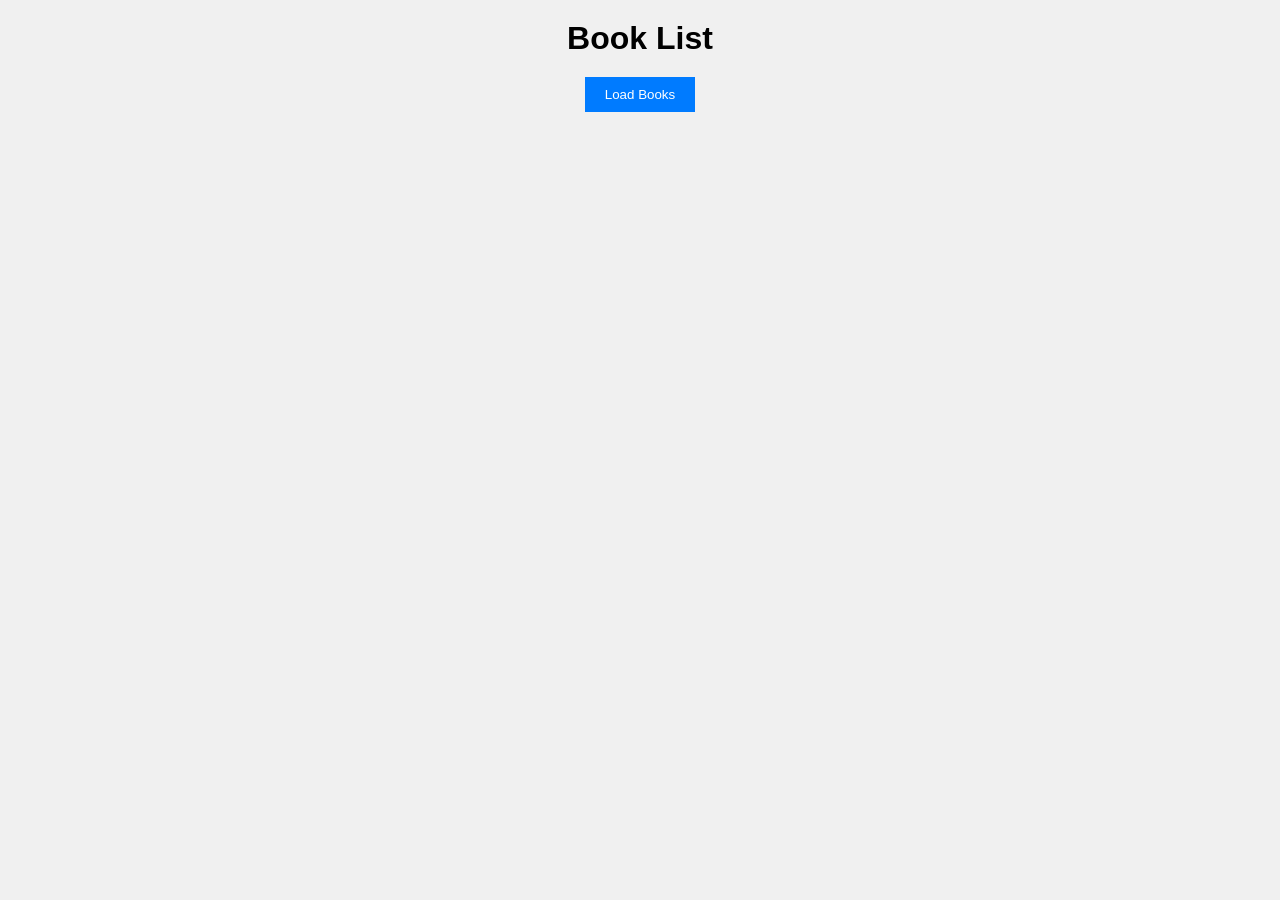
<file: Ex10/index.html>
<!DOCTYPE html>
<html>
  <head>
    <title>Book List</title>
    <style>
      body {
        font-family: Arial, sans-serif;
        background-color: #f0f0f0;
        margin: 0;
        padding: 0;
      }

      h1 {
        text-align: center;
        margin: 20px 0;
      }

      #loadBooks {
        display: block;
        margin: 20px auto;
        padding: 10px 20px;
        background-color: #007bff;
        color: #fff;
        border: none;
        cursor: pointer;
      }

      #loadBooks:hover {
        background-color: #0056b3;
      }

      ul {
        list-style: none;
        padding: 0;
        margin: 0;
        text-align: center;
      }

      li {
        background-color: #fff;
        margin: 10px;
        padding: 10px;
        border-radius: 5px;
        box-shadow: 0 2px 4px rgba(0, 0, 0, 0.1);
      }
    </style>
  </head>
  <body>
    <h1>Book List</h1>
    <button id="loadBooks">Load Books</button>
    <ul id="bookList"></ul>

    <script>
      document
        .getElementById("loadBooks")
        .addEventListener("click", function () {
          fetch("api.php")
            .then((response) => response.json())
            .then((data) => {
              const bookList = document.getElementById("bookList");
              bookList.innerHTML = ""; // Clear any existing book list

              data.forEach((book) => {
                const listItem = document.createElement("li");
                listItem.textContent = `Title: ${book.title}, Author: ${book.author}, Genre: ${book.genre}, Year: ${book.year}`;
                bookList.appendChild(listItem);
              });
            })
            .catch((error) => {
              console.error("Error loading books: " + error);
            });
        });
    </script>
  </body>
</html>
</file>
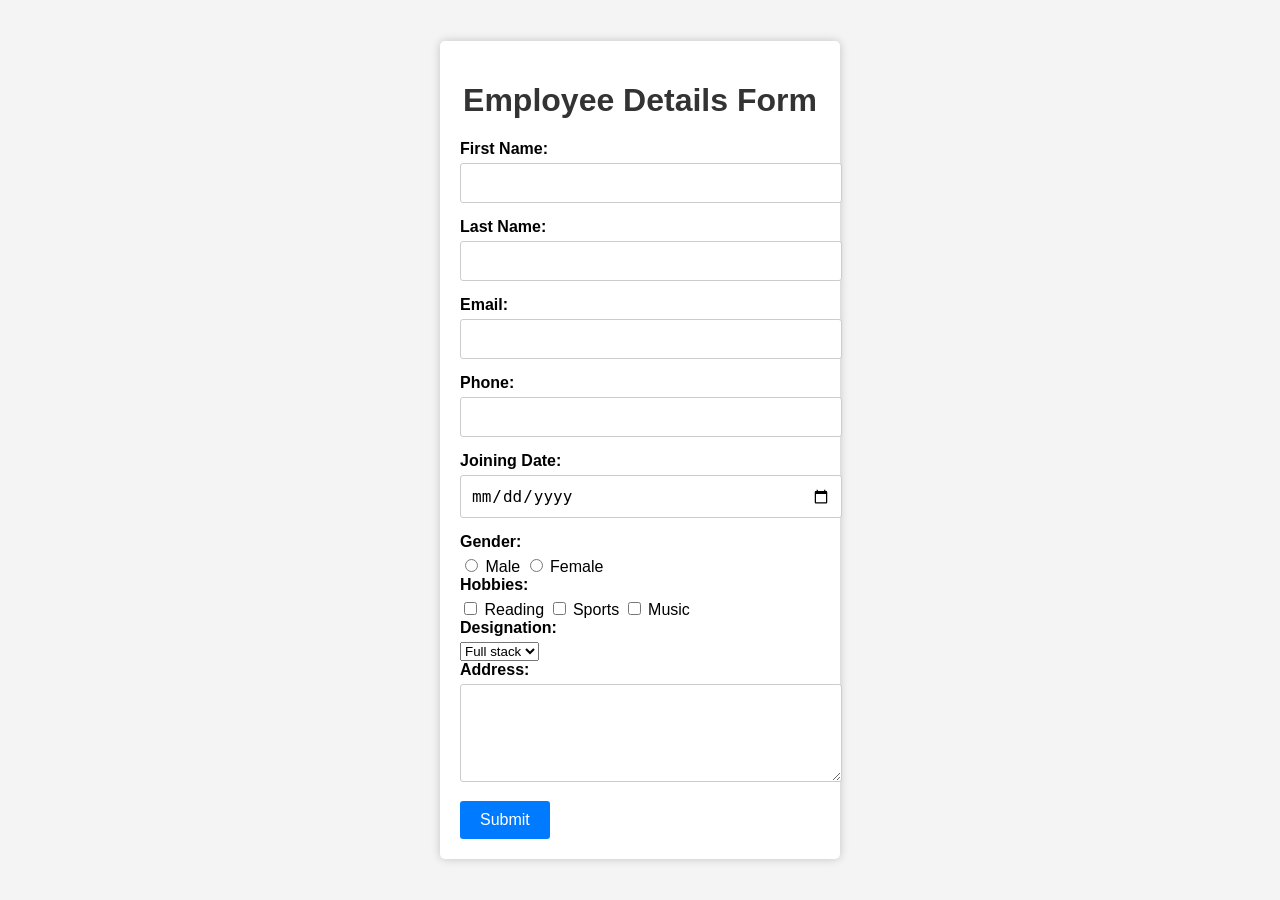
<file: Ex5/index.html>
<!DOCTYPE html>
<html lang="en">
<head>
    <meta charset="UTF-8">
    <meta name="viewport" content="width=device-width, initial-scale=1.0">
    <title>Employee Details Form</title>
    <style>
        body {
            font-family: Arial, sans-serif;
            background-color: #f4f4f4;
            margin: 0;
            padding: 0;
            display: flex;
            justify-content: center;
            align-items: center;
            min-height: 100vh;
        }

        .container {
            background-color: #fff;
            border-radius: 5px;
            box-shadow: 0px 0px 10px rgba(0, 0, 0, 0.2);
            padding: 20px;
            width: 100%;
            max-width: 400px;
            box-sizing: border-box;
        }

        h1 {
            text-align: center;
            color: #333;
        }

        form {
            margin-top: 20px;
        }

        label {
            display: block;
            font-weight: bold;
            margin-bottom: 5px;
        }

        input[type="text"],
        input[type="email"],
        input[type="date"],
        textarea {
            width: 100%;
            padding: 10px;
            margin-bottom: 15px;
            border: 1px solid #ccc;
            border-radius: 3px;
            font-size: 16px;
        }

        input[type="submit"] {
            background-color: #007BFF;
            color: #fff;
            padding: 10px 20px;
            border: none;
            border-radius: 3px;
            cursor: pointer;
            font-size: 16px;
        }

        input[type="submit"]:hover {
            background-color: #0056b3;
        }
    </style>
</head>
<body>
    <div class="container">
        <h1>Employee Details Form</h1>
        <form method="POST" action="process.php">
            <label for="first_name">First Name:</label>
            <input type="text" name="first_name" required>
            
            <label for="last_name">Last Name:</label>
            <input type="text" name="last_name" required>
            
            <label for="email">Email:</label>
            <input type="email" name="email" required>

            <label for="phone">Phone:</label>
            <input type="text" name="phone">

            <label for="joining_date">Joining Date:</label>
            <input type="date" name="joining_date" required>
            <label for="gender">Gender:</label>
            <input type="radio" name="gender" value="male" required> Male
            <input type="radio" name="gender" value="female" required> Female

            <label for="hobbies">Hobbies:</label>
            <input type="checkbox" name="hobbies[]" value="reading"> Reading
            <input type="checkbox" name="hobbies[]" value="sports"> Sports
            <input type="checkbox" name="hobbies[]" value="music"> Music
            

            <label for="designation">Designation:</label>
            <select name="designation" required>
                <option value="fullstack">Full stack</option>
                <option value="webdev">Web dev</option>
                <option value="devops">DevOps</option>
            </select>
            <label for="address">Address:</label>
            <textarea name="address" rows="4" cols="50"></textarea>

            <input type="submit" value="Submit">
        </form>
    </div>
</body>
</html>
</file>
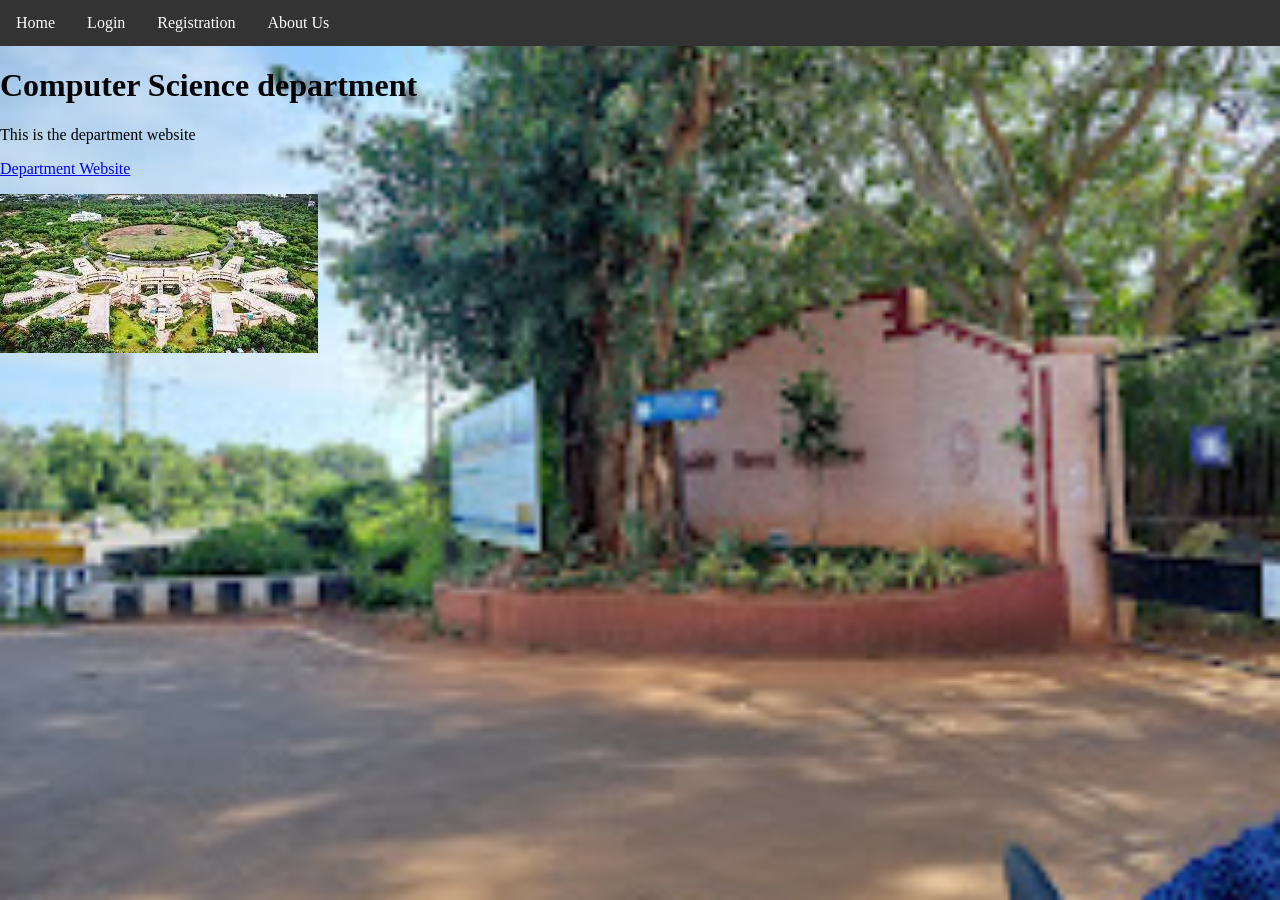
<file: Ex6/index.html>
<!DOCTYPE html>
<html>
  <head>
    <title>Computer Science department</title>
    <style>
      /* Basic styling for the navigation bar */
      body {
        background-image: url("[data-uri]");
        background-size: cover;
        background-attachment: fixed;
        background-repeat: no-repeat;
        background-position: center;
        margin: 0;
        padding: 0;
      }

      ul.navbar {
        list-style-type: none;
        margin: 0;
        padding: 0;
        background-color: #333;
        overflow: hidden;
      }

      li.nav-item {
        float: left;
      }

      li.nav-item a {
        display: block;
        color: white;
        text-align: center;
        padding: 14px 16px;
        text-decoration: none;
      }

      li.nav-item a:hover {
        background-color: #ddd;
        color: black;
      }
    </style>
  </head>
  <body>
    <!-- Navigation Bar -->
    <ul class="navbar">
      <li class="nav-item"><a href="index.html">Home</a></li>
      <li class="nav-item"><a href="login.html">Login</a></li>
      <li class="nav-item"><a href="registration.html">Registration</a></li>
      <li class="nav-item"><a href="about.html">About Us</a></li>
    </ul>

    <!-- Content for the Home Page -->
    <h1>Computer Science department</h1>
    <p>This is the department website</p>
    <p>
      <a
        href="https://www.pondiuni.edu.in/department/department-of-computer-science/"
        >Department Website</a
      >
    </p>
    <img
      src="[data-uri]"
      alt=""
      srcset=""
    />
  </body>
</html>
</file>
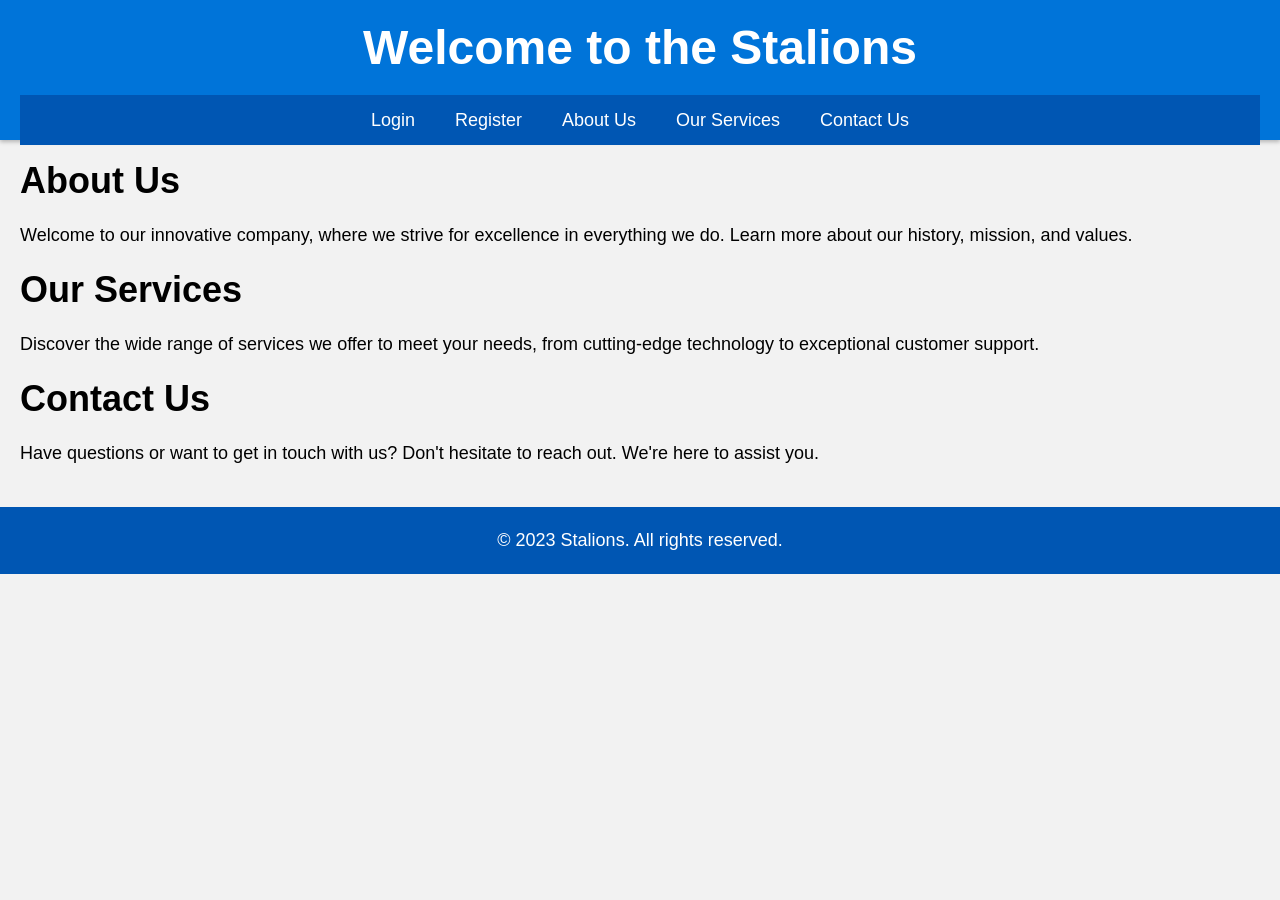
<file: Ex7/index.html>
<!DOCTYPE html>
<html>
  <head>
    <title>Company Page</title>
    <style>
      * {
        font-family: Roboto, sans-serif;
        margin: 0;
        padding: 0;
      }

      body {
        background-color: #f2f2f2;
      }

      header {
        height: 100px;
        background-color: #0074d9;
        color: #fff;
        text-align: center;
        padding: 20px;
        box-shadow: 0px 2px 4px rgba(0, 0, 0, 0.25);
      }

      h1 {
        font-size: 48px;
        margin-bottom: 20px;
      }

      nav {
        display: flex;
        justify-content: center;
        align-items: center;
        height: 50px;
        background-color: #0056b3;
        color: #fff;
      }

      nav a {
        text-decoration: none;
        font-size: 18px;
        padding: 10px 20px;
        color: #fff;
        border-radius: 5px;
        transition: background-color 0.3s;
      }

      nav a:hover {
        background-color: #0074d9;
      }

      main {
        padding: 20px;
      }

      section {
        margin-bottom: 20px;
      }

      h2 {
        font-size: 36px;
        margin-bottom: 20px;
      }

      p {
        font-size: 18px;
        line-height: 1.5;
      }

      footer {
        background-color: #0056b3;
        color: #fff;
        text-align: center;
        padding: 20px;
      }
    </style>
  </head>
  <body>
    <header>
      <h1>Welcome to the Stalions</h1>
      <nav>
        <a href="login.html">Login</a>
        <a href="register.html">Register</a>
        <a href="">About Us</a>
        <a href="">Our Services</a>
        <a href="">Contact Us</a>
      </nav>
    </header>
    <main>
      <section>
        <h2>About Us</h2>
        <p>
          Welcome to our innovative company, where we strive for excellence in
          everything we do. Learn more about our history, mission, and values.
        </p>
      </section>
      <section>
        <h2>Our Services</h2>
        <p>
          Discover the wide range of services we offer to meet your needs, from
          cutting-edge technology to exceptional customer support.
        </p>
      </section>
      <section>
        <h2>Contact Us</h2>
        <p>
          Have questions or want to get in touch with us? Don't hesitate to
          reach out. We're here to assist you.
        </p>
      </section>
    </main>
    <footer>
      <p>&copy; 2023 Stalions. All rights reserved.</p>
    </footer>
  </body>
</html>
</file>
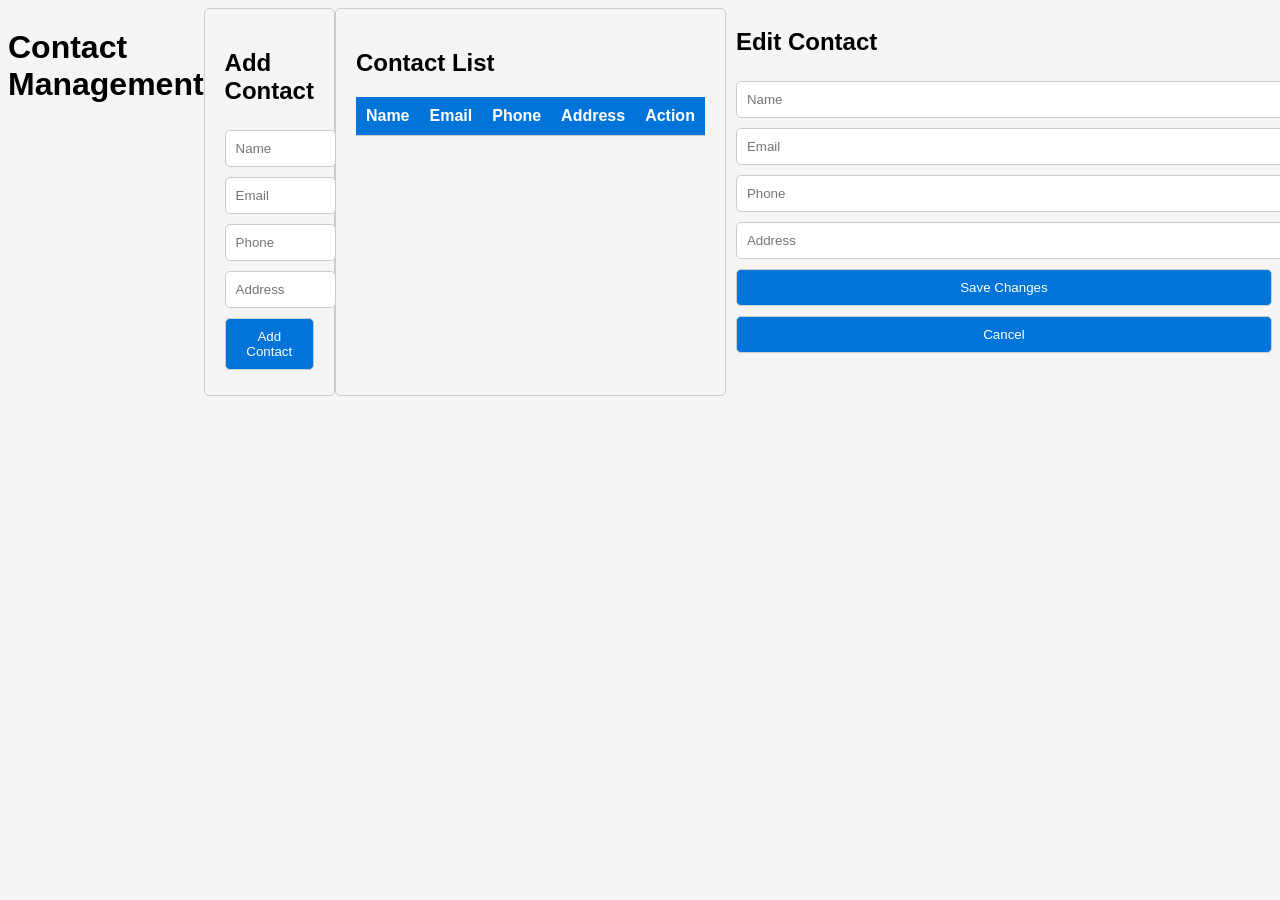
<file: Ex8/index.html>
<!DOCTYPE html>
<html>
  <head>
    <title>Contact Management</title>
    <link rel="stylesheet" type="text/css" href="style.css" />
  </head>
  <body>
    <div class="container">
      <h1>Contact Management</h1>

      <div class="contact-form">
        <h2>Add Contact</h2>
        <form id="add-contact-form">
          <input type="text" id="name" placeholder="Name" required />
          <input type="email" id="email" placeholder="Email" required />
          <input type="tel" id="phone" placeholder="Phone" />
          <input type="text" id="address" placeholder="Address" />
          <button type="submit">Add Contact</button>
        </form>
      </div>

      <div class="contact-list">
        <h2>Contact List</h2>
        <table id="contact-table">
          <thead>
            <tr>
              <th>Name</th>
              <th>Email</th>
              <th>Phone</th>
              <th>Address</th>
              <th>Action</th>
            </tr>
          </thead>
          <tbody></tbody>
        </table>
      </div>

      <div class="edit-contact-form" id="edit-contact-form">
        <h2>Edit Contact</h2>
        <form id="edit-form">
          <input type="hidden" id="edit-contact-id" />
          <input type="text" id="edit-name" placeholder="Name" required />
          <input type="email" id="edit-email" placeholder="Email" required />
          <input type="tel" id="edit-phone" placeholder="Phone" />
          <input type="text" id="edit-address" placeholder="Address" />
          <button type="submit" id="save-edit">Save Changes</button>
          <button id="cancel-edit">Cancel</button>
        </form>
      </div>

      <script src="script.js"></script>
    </div>
  </body>
</html>
</file>
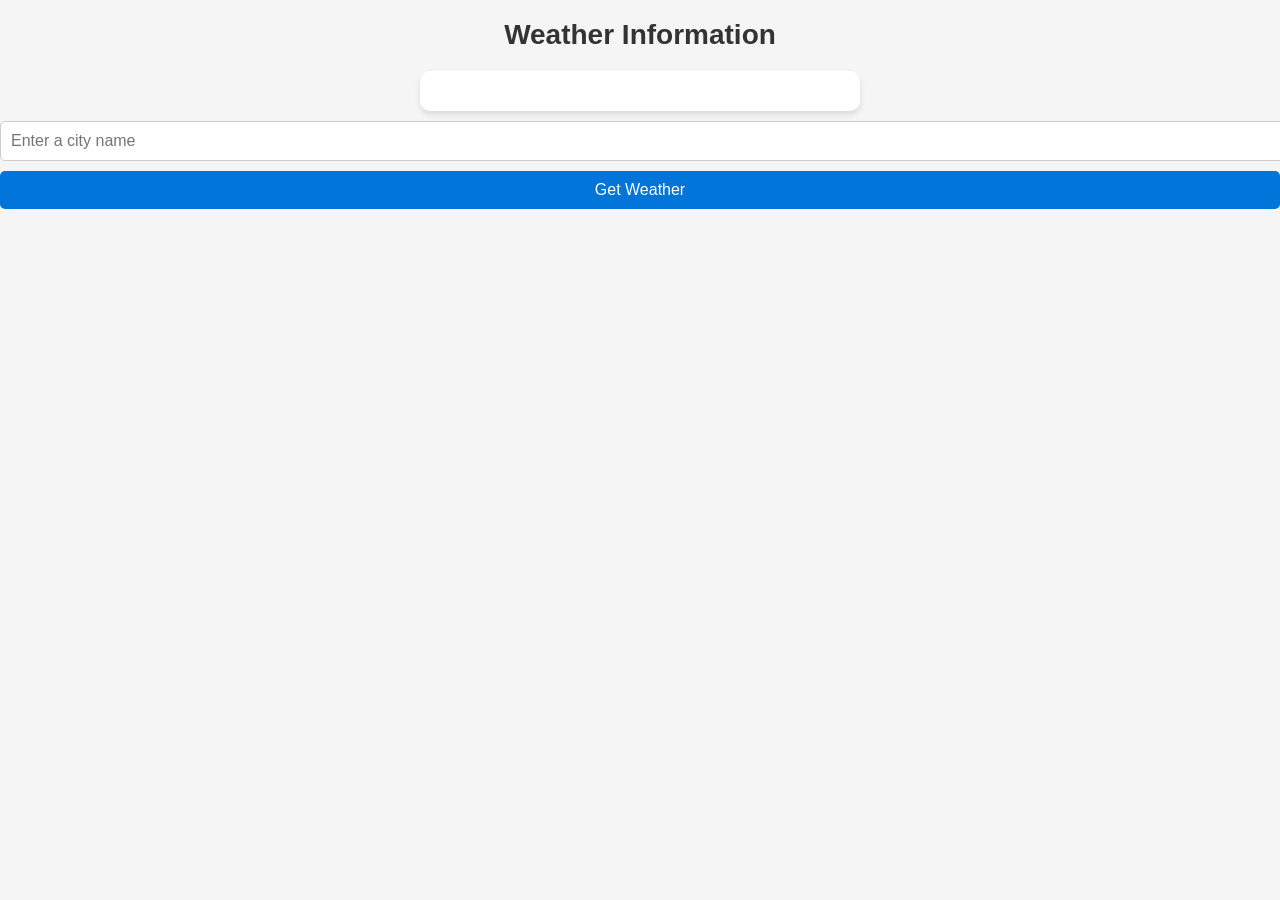
<file: Ex9/index.html>
<!DOCTYPE html>
<html>
  <head>
    <title>Weather App</title>
    <style>
      body {
        font-family: sans-serif;
        background-color: #f5f5f5;
        margin: 0;
        padding: 0;
      }

      h1 {
        text-align: center;
        color: #333;
        font-size: 28px;
        margin-bottom: 20px;
      }

      #weather-info {
        background-color: #fff;
        border-radius: 10px;
        padding: 20px;
        box-shadow: 0 4px 6px rgba(0, 0, 0, 0.1);
        max-width: 400px;
        margin: 0 auto;
        text-align: center;
      }

      input[type="text"] {
        width: 100%;
        padding: 10px;
        margin: 10px 0;
        border: 1px solid #ccc;
        border-radius: 5px;
        font-size: 16px;
        outline: none;
      }

      button#get-weather-button {
        background-color: #0074d9;
        color: white;
        border: none;
        border-radius: 5px;
        padding: 10px 20px;
        cursor: pointer;
        font-size: 16px;
        width: 100%;
        transition: background-color 0.3s ease-in-out;
      }

      button#get-weather-button:hover {
        background-color: #0056b3;
      }
    </style>
  </head>
  <body>
    <h1>Weather Information</h1>
    <div id="weather-info"></div>
    <input type="text" id="city-input" placeholder="Enter a city name" />
    <button id="get-weather-button">Get Weather</button>

    <script src="script.js"></script>
  </body>
</html>
</file>
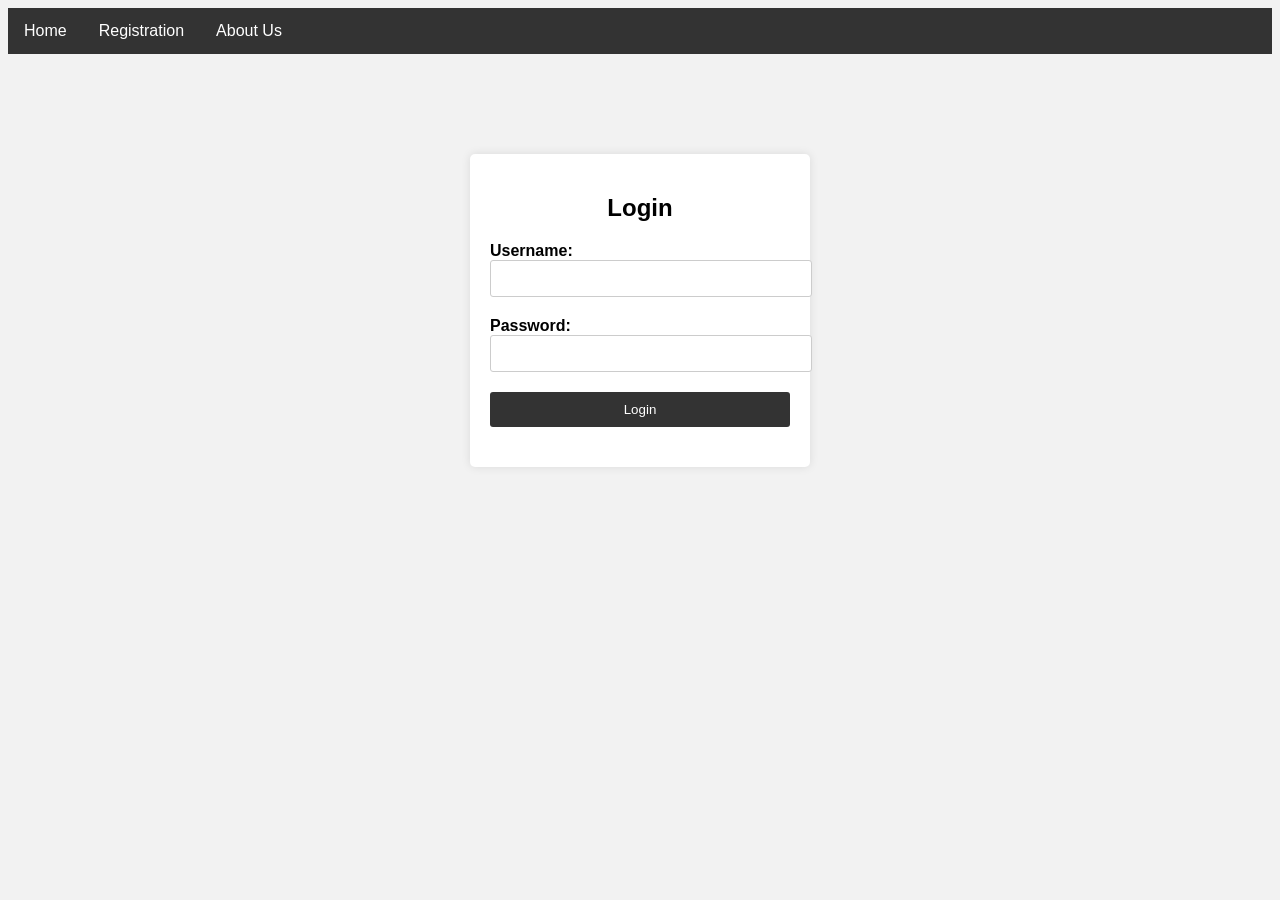
<file: Ex6/login.html>
<!DOCTYPE html>
<html>
  <head>
    <title>Login Page</title>
    <style>
      /* Basic styling for the login form */
      body {
        font-family: Arial, sans-serif;
        background-color: #f2f2f2;
      }

      .login-container {
        width: 300px;
        margin: 0 auto;
        margin-top: 100px;
        background-color: #fff;
        padding: 20px;
        border-radius: 5px;
        box-shadow: 0 0 10px rgba(0, 0, 0, 0.1);
      }

      .login-container h2 {
        text-align: center;
      }

      .form-group {
        margin-bottom: 20px;
      }

      .form-group label {
        font-weight: bold;
      }

      .form-group input {
        width: 100%;
        padding: 10px;
        border: 1px solid #ccc;
        border-radius: 3px;
      }

      .form-group button {
        width: 100%;
        padding: 10px;
        background-color: #333;
        color: #fff;
        border: none;
        border-radius: 3px;
        cursor: pointer;
      }

      .form-group button:hover {
        background-color: #555;
      }
      ul.navbar {
        list-style-type: none;
        margin: 0;
        padding: 0;
        background-color: #333;
        overflow: hidden;
      }

      li.nav-item {
        float: left;
      }

      li.nav-item a {
        display: block;
        color: white;
        text-align: center;
        padding: 14px 16px;
        text-decoration: none;
      }

      li.nav-item a:hover {
        background-color: #ddd;
        color: black;
      }
    </style>
  </head>
  <body>
    <ul class="navbar">
      <li class="nav-item"><a href="index.html">Home</a></li>
      <li class="nav-item"><a href="registration.html">Registration</a></li>
      <li class="nav-item"><a href="about.html">About Us</a></li>
    </ul>

    <div class="login-container">
      <h2>Login</h2>
      <form action="login_process.php" method="POST">
        <div class="form-group">
          <label for="username">Username:</label>
          <input type="text" id="username" name="username" required />
        </div>
        <div class="form-group">
          <label for="password">Password:</label>
          <input type="password" id="password" name="password" required />
        </div>
        <div class="form-group">
          <button type="submit">Login</button>
        </div>
      </form>
    </div>
  </body>
</html>
</file>
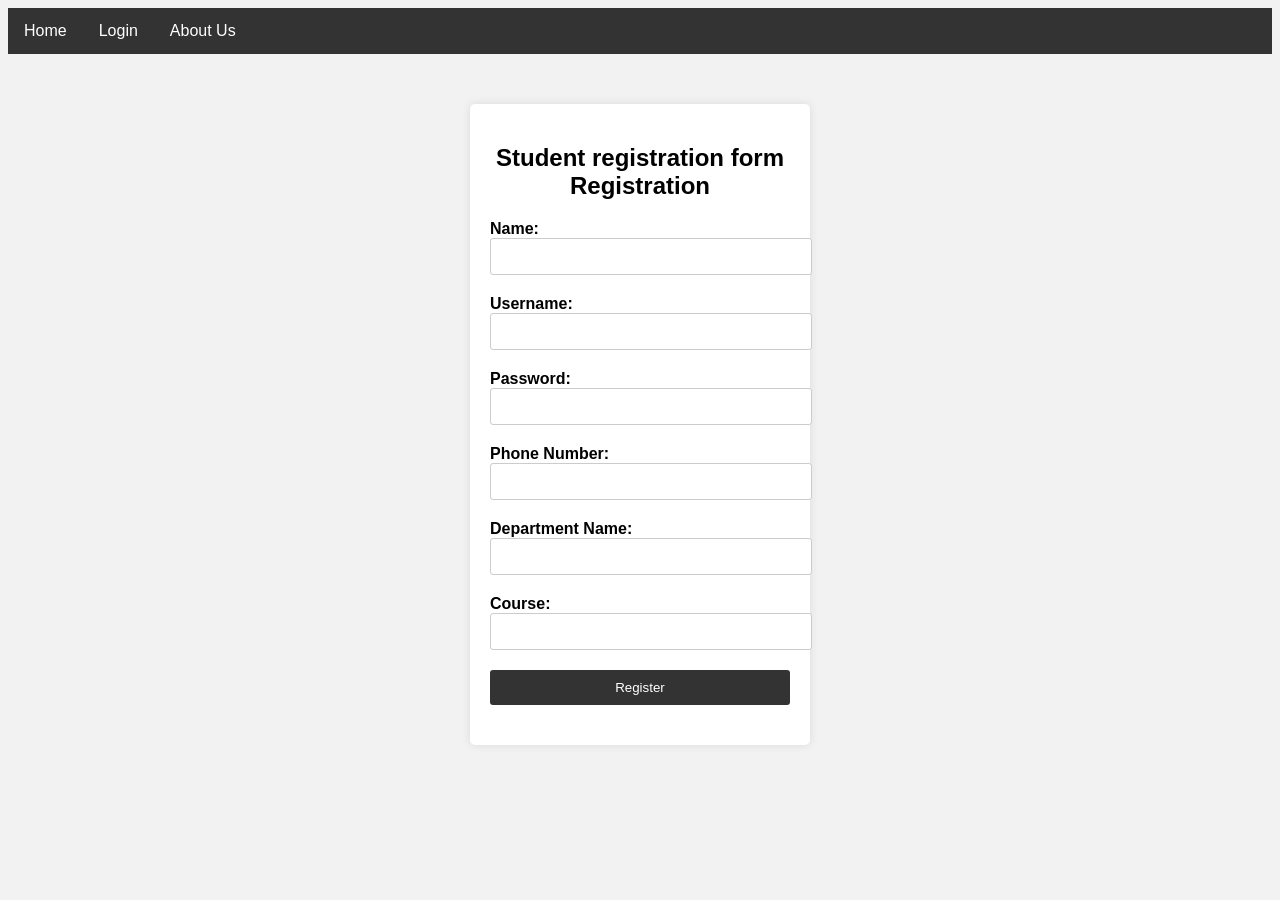
<file: Ex6/registration.html>
<!DOCTYPE html>
<html>
  <head>
    <title>Registration Page</title>
    <style>
      /* Basic styling for the registration form */
      body {
        font-family: Arial, sans-serif;
        background-color: #f2f2f2;
      }

      .registration-container {
        width: 300px;
        margin: 0 auto;
        margin-top: 50px;
        background-color: #fff;
        padding: 20px;
        border-radius: 5px;
        box-shadow: 0 0 10px rgba(0, 0, 0, 0.1);
      }

      .registration-container h2 {
        text-align: center;
      }

      .form-group {
        margin-bottom: 20px;
      }

      .form-group label {
        font-weight: bold;
      }

      .form-group input {
        width: 100%;
        padding: 10px;
        border: 1px solid #ccc;
        border-radius: 3px;
      }

      .form-group button {
        width: 100%;
        padding: 10px;
        background-color: #333;
        color: #fff;
        border: none;
        border-radius: 3px;
        cursor: pointer;
      }

      .form-group button:hover {
        background-color: #555;
      }
      ul.navbar {
        list-style-type: none;
        margin: 0;
        padding: 0;
        background-color: #333;
        overflow: hidden;
      }

      li.nav-item {
        float: left;
      }

      li.nav-item a {
        display: block;
        color: white;
        text-align: center;
        padding: 14px 16px;
        text-decoration: none;
      }

      li.nav-item a:hover {
        background-color: #ddd;
        color: black;
      }
    </style>
  </head>
  <body>
    <ul class="navbar">
      <li class="nav-item"><a href="index.html">Home</a></li>
      <li class="nav-item"><a href="login.html">Login</a></li>
      <li class="nav-item"><a href="about.html">About Us</a></li>
    </ul>
    <div class="registration-container">
      <h2>Student registration form Registration</h2>
      <form action="registration_process.php" method="POST">
        <div class="form-group">
          <label for="name">Name:</label>
          <input type="text" id="name" name="name" required />
        </div>
        <div class="form-group">
          <label for="username">Username:</label>
          <input type="text" id="username" name="username" required />
        </div>
        <div class="form-group">
          <label for="password">Password:</label>
          <input type="password" id="password" name="password" required />
        </div>
        <div class="form-group">
          <label for="phone">Phone Number:</label>
          <input type="text" id="phone" name="phone" required />
        </div>
        <div class="form-group">
          <label for="department">Department Name:</label>
          <input type="text" id="department" name="department" required />
        </div>
        <div class="form-group">
          <label for="course">Course:</label>
          <input type="text" id="course" name="course" required />
        </div>
        <div class="form-group">
          <button type="submit">Register</button>
        </div>
      </form>
    </div>
  </body>
</html>
</file>
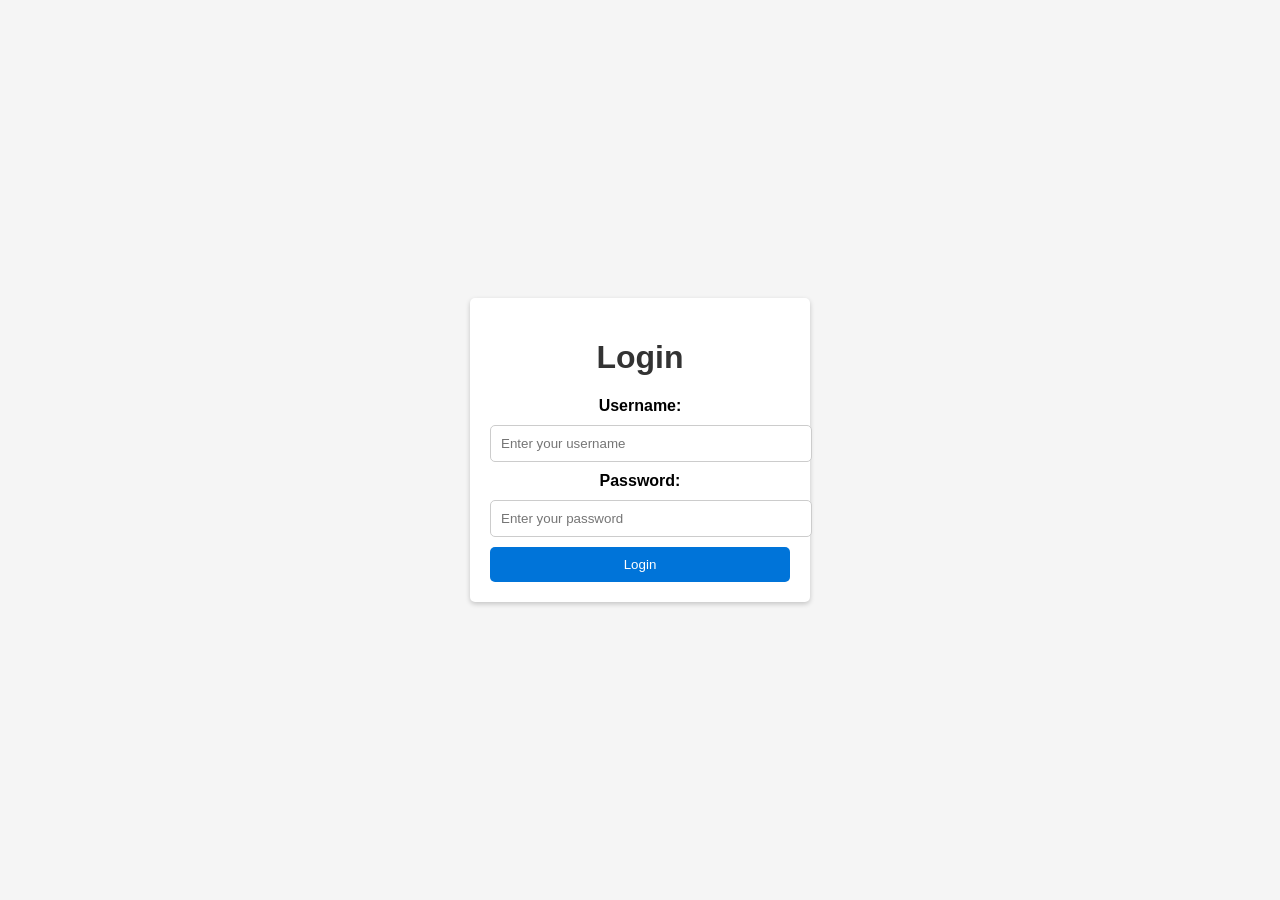
<file: Ex7/login.html>
<!DOCTYPE html>
<html>
  <head>
    <title>Login</title>
    <style>
      body {
        font-family: sans-serif;
        background-color: #f5f5f5;
        margin: 0;
        padding: 0;
        display: flex;
        justify-content: center;
        align-items: center;
        height: 100vh;
      }

      .login-container {
        background-color: #fff;
        border-radius: 5px;
        box-shadow: 0 2px 5px rgba(0, 0, 0, 0.2);
        padding: 20px;
        max-width: 300px;
        width: 100%;
        text-align: center;
      }

      h1 {
        color: #333;
      }

      form {
        display: flex;
        flex-direction: column;
        gap: 10px;
      }

      label {
        font-weight: bold;
      }

      input[type="text"],
      input[type="password"] {
        width: 100%;
        padding: 10px;
        border: 1px solid #ccc;
        border-radius: 5px;
        outline: none;
      }

      input[type="submit"] {
        background-color: #0074d9;
        color: #fff;
        border: none;
        border-radius: 5px;
        padding: 10px;
        cursor: pointer;
        transition: background-color 0.3s;
      }

      input[type="submit"]:hover {
        background-color: #0056b3;
      }
    </style>
  </head>
  <body>
    <div class="login-container">
      <h1>Login</h1>
      <form action="login.php" method="POST">
        <label for="username">Username:</label>
        <input
          type="text"
          id="username"
          name="username"
          required
          placeholder="Enter your username"
        />
        <label for="password">Password:</label>
        <input
          type="password"
          id="password"
          name="password"
          required
          placeholder="Enter your password"
        />
        <input type="submit" value="Login" />
      </form>
    </div>
  </body>
</html>
</file>
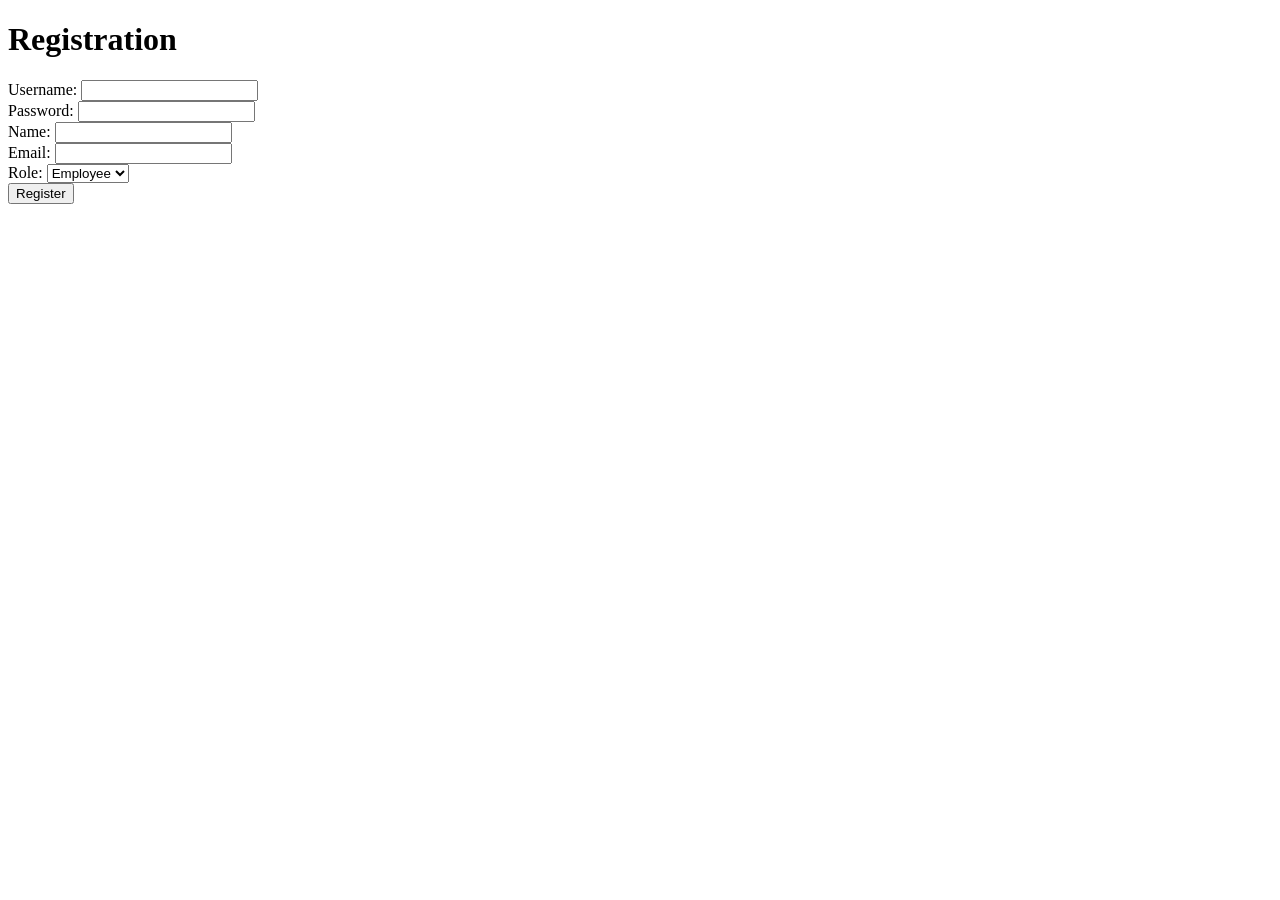
<file: Ex7/register.html>
<!DOCTYPE html>
<html>
  <head>
    <title>Registration</title>
  </head>
  <body>
    <h1>Registration</h1>
    <form action="register.php" method="POST">
      Username: <input type="text" name="username" required /><br />
      Password: <input type="password" name="password" required /><br />
      Name: <input type="text" name="name" required /><br />
      Email: <input type="email" name="email" required /><br />
      Role:
      <select name="role">
        <option value="employee">Employee</option>
        <option value="admin">Admin</option>
      </select>
      <br />
      <input type="submit" value="Register" />
    </form>
  </body>
</html>
</file>
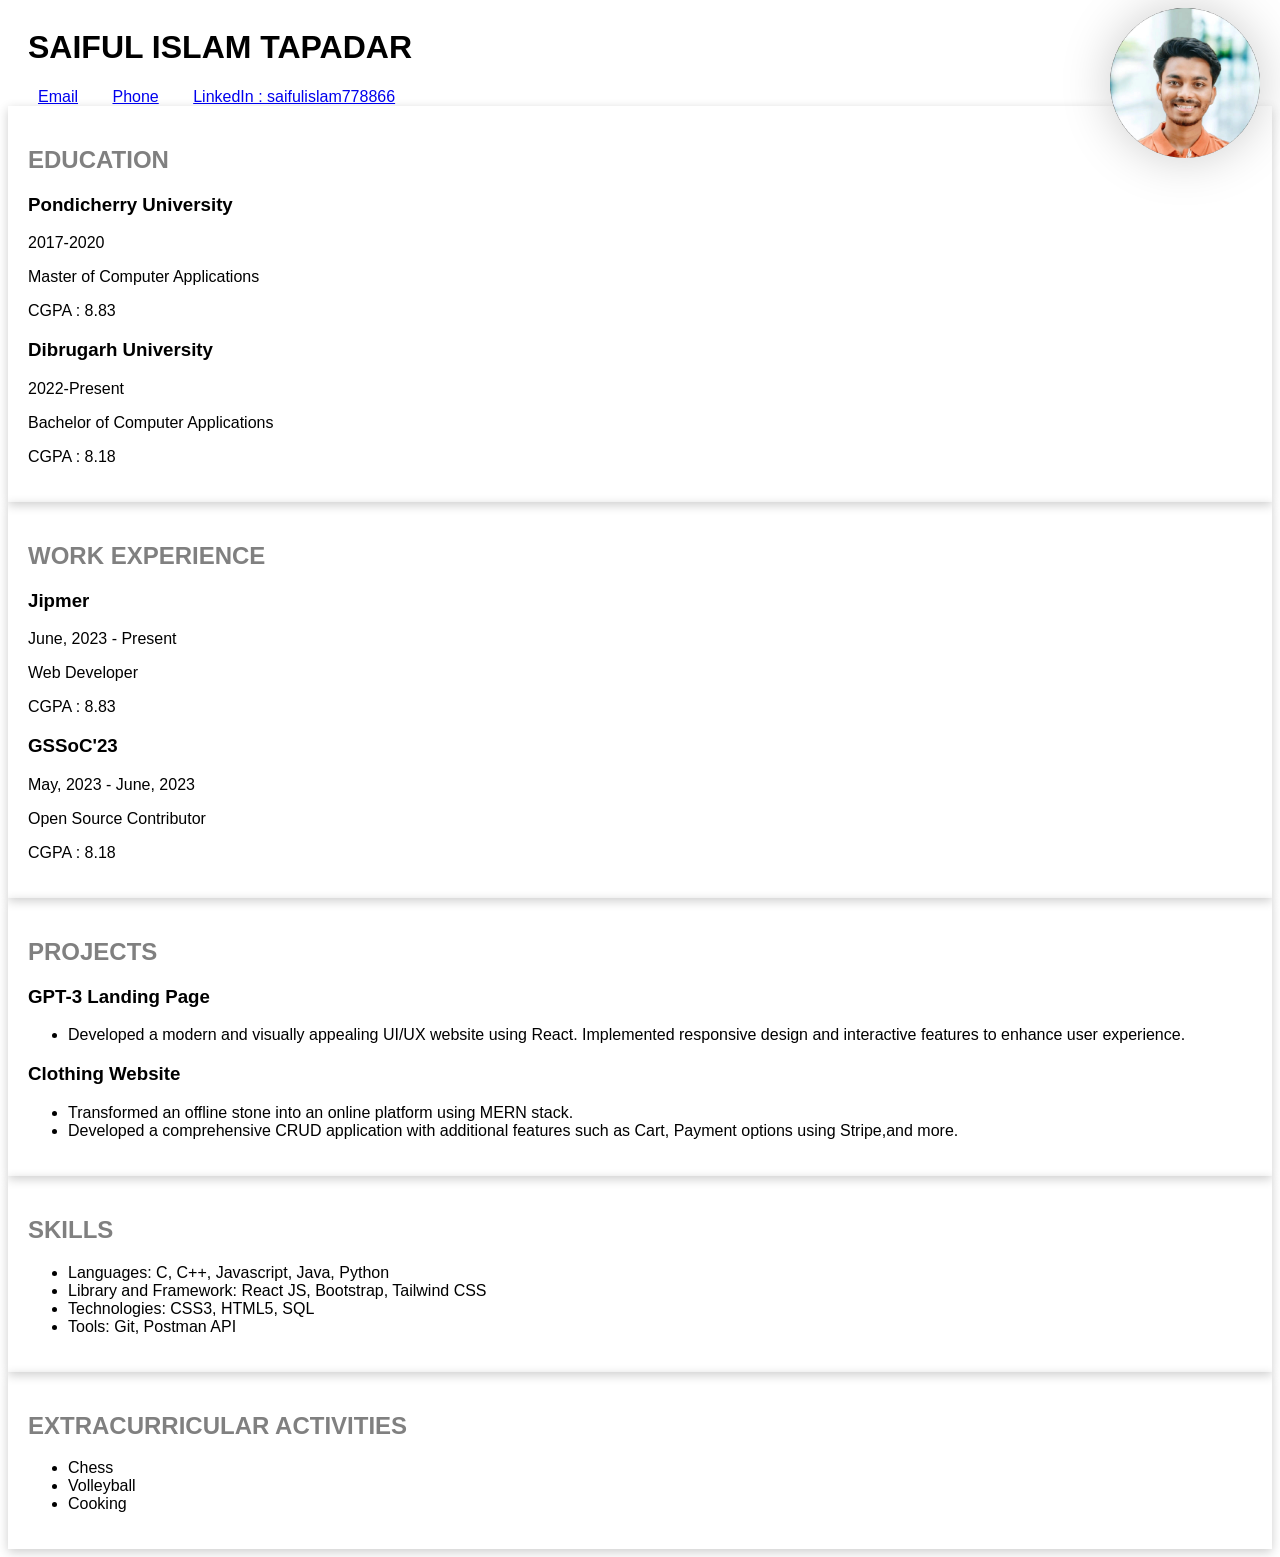
<file: Exercise1/resume.html>
<!DOCTYPE html>
<html lang="en">
	<head>
		<meta charset="UTF-8" />
		<meta name="viewport" content="width=device-width, initial-scale=1.0" />
		<link rel="stylesheet" href="resume.css" />
		<title>Resume</title>
	</head>
	<body>
		<header>
			<div class="left">
				<h1 id="name">SAIFUL ISLAM TAPADAR</h1>
				<a href="mailto:saifulislam778866@gmail.com">Email</a>
				<a href="tel:+916000129587">Phone</a>
				<a href="https://www.linkedin.com/in/saifulislam778866/"
					>LinkedIn : saifulislam778866</a
				>
			</div>
			<div class="right">
				<img src="profile.jpg" alt="profile" height="150px" width="150px" />
			</div>
		</header>

		<main>
			<section class="education">
				<h2>EDUCATION</h2>
				<div class="institution">
					<h3>Pondicherry University</h3>
					<p>2017-2020</p>
					<p>Master of Computer Applications</p>
					<p>CGPA : 8.83</p>
				</div>
				<div class="institution">
					<h3>Dibrugarh University</h3>
					<p>2022-Present</p>
					<p>Bachelor of Computer Applications</p>
					<p>CGPA : 8.18</p>
				</div>
			</section>

			<section class="work">
				<h2>WORK EXPERIENCE</h2>
				<div class="institution">
					<h3>Jipmer</h3>
					<p>June, 2023 - Present</p>
					<p>Web Developer</p>
					<p>CGPA : 8.83</p>
				</div>
				<div class="institution">
					<h3>GSSoC'23</h3>
					<p>May, 2023 - June, 2023</p>
					<p>Open Source Contributor</p>
					<p>CGPA : 8.18</p>
				</div>
			</section>

			<section class="projects">
				<h2>PROJECTS</h2>
				<div class="">
					<h3>GPT-3 Landing Page</h3>
					<ul>
						<li>
							Developed a modern and visually appealing UI/UX website using
							React. Implemented responsive design and interactive features to
							enhance user experience.
						</li>
					</ul>
				</div>
				<div class="">
					<h3>Clothing Website</h3>

					<ul>
						<li>
							Transformed an offline stone into an online platform using MERN
							stack.
						</li>
						<li>
							Developed a comprehensive CRUD application with additional
							features such as Cart, Payment options using Stripe,and more.
						</li>
					</ul>
				</div>
			</section>

			<section class="skills">
				<h2>SKILLS</h2>
				<ul>
					<li>Languages: C, C++, Javascript, Java, Python</li>
					<li>Library and Framework: React JS, Bootstrap, Tailwind CSS</li>
					<li>Technologies: CSS3, HTML5, SQL</li>
					<li>Tools: Git, Postman API</li>
				</ul>
			</section>

			<section class="extra">
				<h2>EXTRACURRICULAR ACTIVITIES</h2>
				<ul>
					<li>Chess</li>
					<li>Volleyball</li>
					<li>Cooking</li>
				</ul>
			</section>
		</main>
	</body>
</html>
</file>
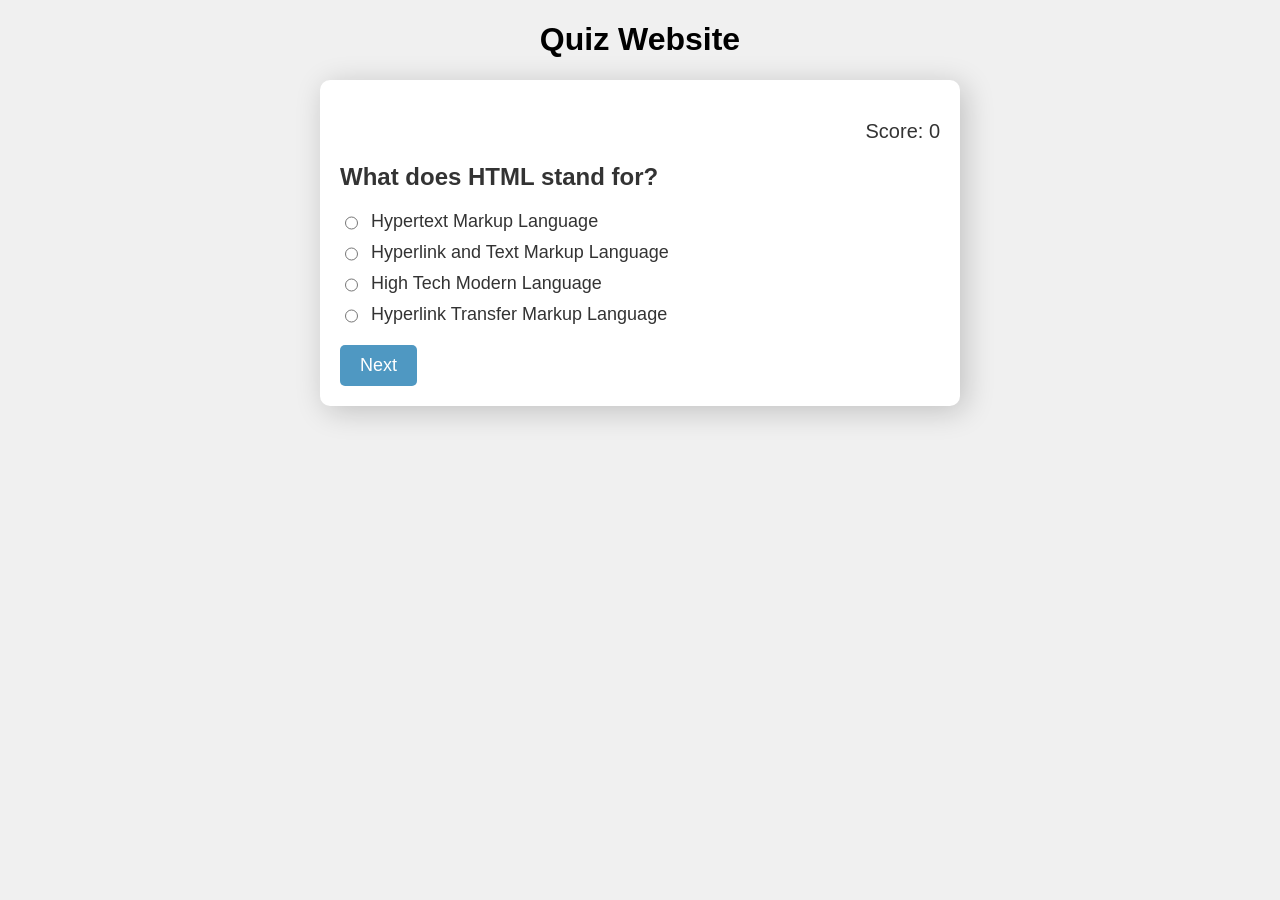
<file: Exercise3/quiz.html>
<!DOCTYPE html>
<html lang="en">
	<head>
		<meta charset="UTF-8" />
		<meta name="viewport" content="width=device-width, initial-scale=1.0" />
		<link rel="stylesheet" href="quiz.css" />
		<title>Document</title>
	</head>
	<body>
		<h1>Quiz Website</h1>
		<div class="container">
			<p id="score">Score: 0</p>
			<h2 id="ques">Question</h2>
			<div id="opt" class="options"></div>
			<button id="btn" onclick="checkAnswer()">Next</button>
		</div>
		<script src="quiz.js"></script>
	</body>
</html>
</file>
<file: Ex8/style.css>
body {
  font-family: sans-serif;
  background-color: #f5f5f5;
}

.container {
  width: 100%;
  margin: 0 auto;
  display: flex;
  justify-content: space-between;
}

.contact-list,
.contact-form {
  padding: 20px;
  border: 1px solid #ccc;
  border-radius: 5px;
  flex: 1;
}

.contact-list {
  margin-right: 10px;
}

table {
  width: 100%;
  border-collapse: collapse;
}

th,
td {
  padding: 10px;
  text-align: left;
  border-bottom: 1px solid #ccc;
}

th {
  background-color: #0074d9;
  color: #fff;
  font-weight: bold;
}

tr:nth-child(even) {
  background-color: #f2f2f2;
}

tr:hover {
  background-color: #e0e0e0;
}

input,
button {
  width: 100%;
  padding: 10px;
  margin: 5px 0;
  border: 1px solid #ccc;
  border-radius: 5px;
}

button {
  cursor: pointer;
  background-color: #0074d9;
  color: #fff;
}

button:hover {
  background-color: #0056b3;
}
</file>
<file: Exercise1/resume.css>
body {
	font-family: sans-serif;
}

header {
	display: flex;
	justify-content: space-between;
}
h2 {
	color: grey;
}
img {
	border-radius: 50%;
	box-shadow: 0 0 50px #ccc;
	position: fixed;
    right: 20px;
}

section {
	padding: 20px;
	box-shadow: 0 3px 10px rgb(0 0 0 / 0.2);
}

.left {
	margin-left: 20px;
}

.left > a {
	padding-right: 10px;
	margin: 10px;
}
</file>
<file: Exercise3/quiz.css>
body {
	font-family: Arial, sans-serif;
	background-color: #f0f0f0;
	margin: 0;
	padding: 0;
}

.container {
	max-width: 600px;
	margin: 0 auto;
	padding: 20px;
	background-color: #fff;
	box-shadow: 5px 5px 30px rgba(0, 0, 0, 0.2);
	border-radius: 10px;
	margin-top: 20px;
}

h1 {
    text-align: center;
}

h2#ques {
	margin-bottom: 20px;
	color: #333;
}

.options {
	display: grid;
	grid-template-columns: 0fr 1fr;
	grid-gap: 10px;
}

.options label {
	display: block;
	font-size: 18px;
	text-align: left;
	color: #333;
}

button#btn {
	background-color: #4f98c2;
	color: #fff;
	padding: 10px 20px;
	font-size: 18px;
	border: none;
	cursor: pointer;
	margin-top: 20px;
    text-align: right;
	border-radius: 5px;
}

button#btn:hover {
	background-color: #357ca5;
}

p#score {
    text-align: right;
	font-size: 20px;
	color: #333;
	margin-top: 20px;
}
</file>
